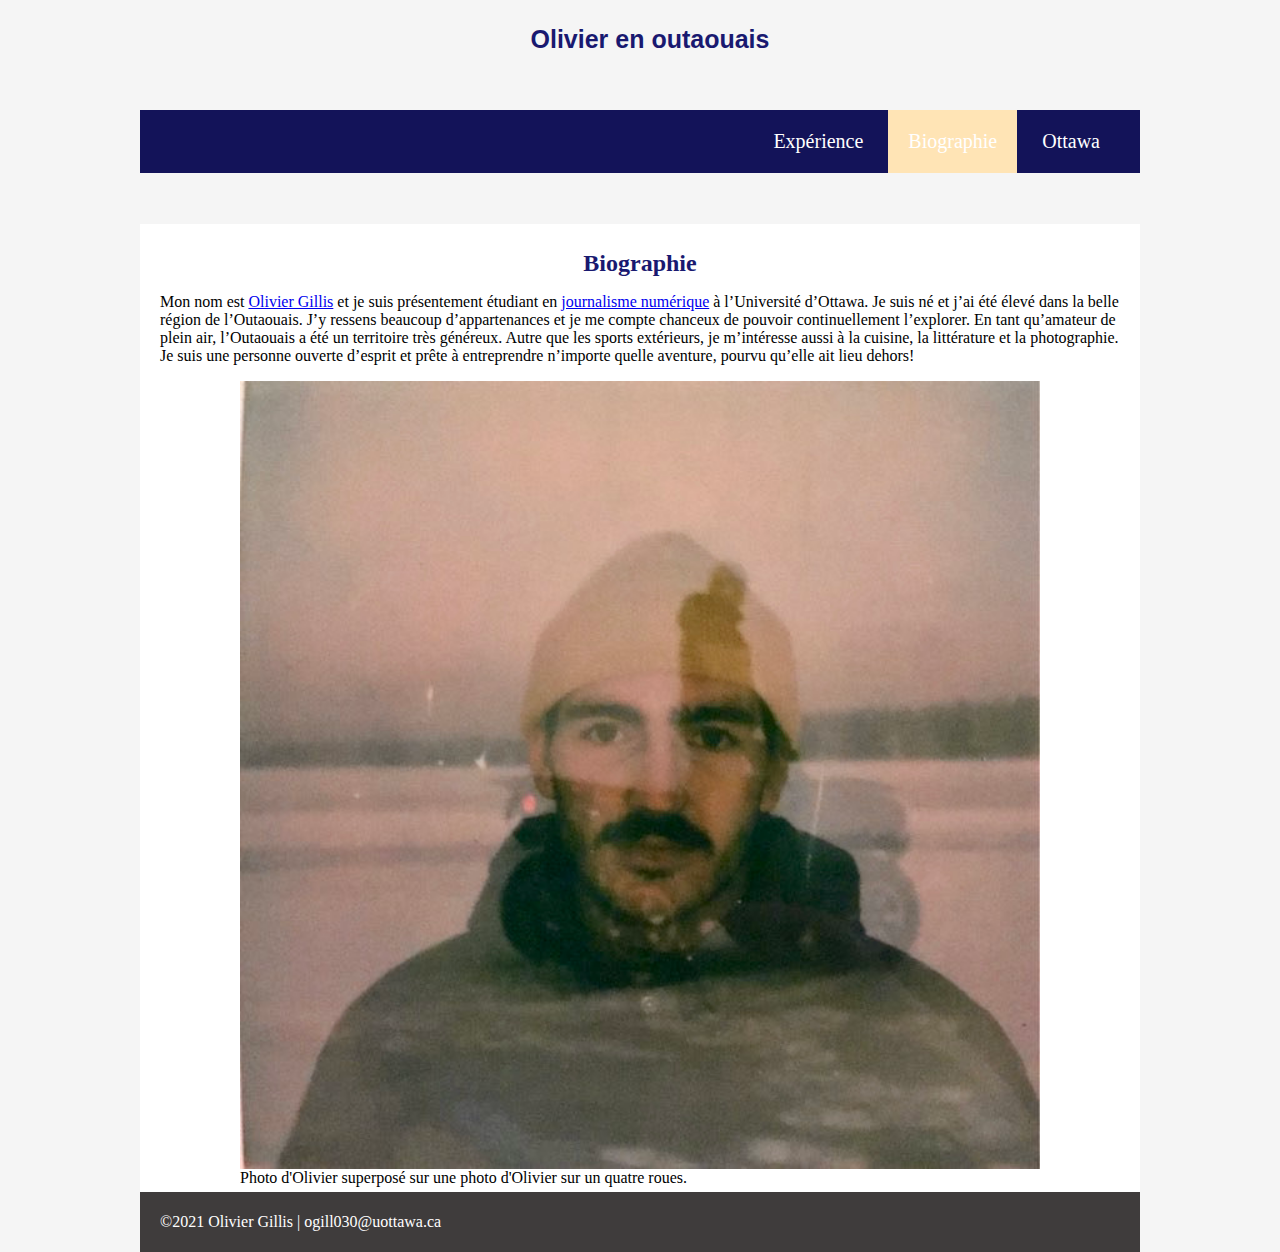
<file: biographie.html>
<!DOCTYPE html>
<html>
  <head>
    <meta charset="utf-8" />
    <!-- Below are the links to the CSS sheet which helps style this page and the Google Fonts style sheet for the Roboto font. -->
    <link rel="stylesheet" type="text/css" href="olistyle.css">
      <link href="https://fonts.googleapis.com/css?family=Roboto" rel="stylesheet">
        <title>Biographie</title>
      </head>
      <body>
        <!-- Logo and menu start here. -->
        <div class="top-bar">
          <div class="logo">
            <p>Olivier en outaouais</p>
          </div>
          <div class="top-menu">
            <ul>
              <li>
                <a href="index.html">Expérience</a>
              </li>
              <li>
                <a class="current-page-link" href="biographie.html">Biographie</a>
              </li>
              <li>
                <a href="Ottawa.html">Ottawa</a>
              </li>
            </ul>
          </div>
        </div>
        <!-- The actual page content starts here. -->
        <div class="page-content">
          <div class="main-section">
            <h1>Biographie</h1>
            <p>Mon nom est <a href="https://www.facebook.com/olivier.gillis.9/" target="_blank">Olivier Gillis</a> et je suis présentement étudiant en <a href="https://arts.uottawa.ca/fr/programmes/sequences-cours/archives/ba-specialise-journalisme-numerique-2020" target="_blank">journalisme numérique</a> à l’Université d’Ottawa. Je suis né et j’ai été élevé dans la belle région de l’Outaouais. J’y ressens beaucoup d’appartenances et je me compte chanceux de pouvoir continuellement l’explorer. En tant qu’amateur de plein air, l’Outaouais a été un territoire très généreux. Autre que les sports extérieurs, je m’intéresse aussi à la cuisine, la littérature et la photographie. Je suis une personne ouverte d’esprit et prête à entreprendre n’importe quelle aventure, pourvu qu’elle ait lieu dehors!</p>
            <figure>
              <img src="IMG_1658.JPG" alt="Photo d'Olivier superposé sur une photo d'Olivier sur un quatre roues.">
                <figcaption>Photo d'Olivier superposé sur une photo d'Olivier sur un quatre roues.</figcaption>
              </figure>
          </div>
        </div>
        <!--The footer starts here.-->
        <div class="footer">
          <div class="footer-content">
            <p>©2021 Olivier Gillis | 
              <a href="mailto:ogill030@uottawa.ca">ogill030@uottawa.ca</a>
            </p>
          </div>
        </div>
      </body>
    </html>
</file>
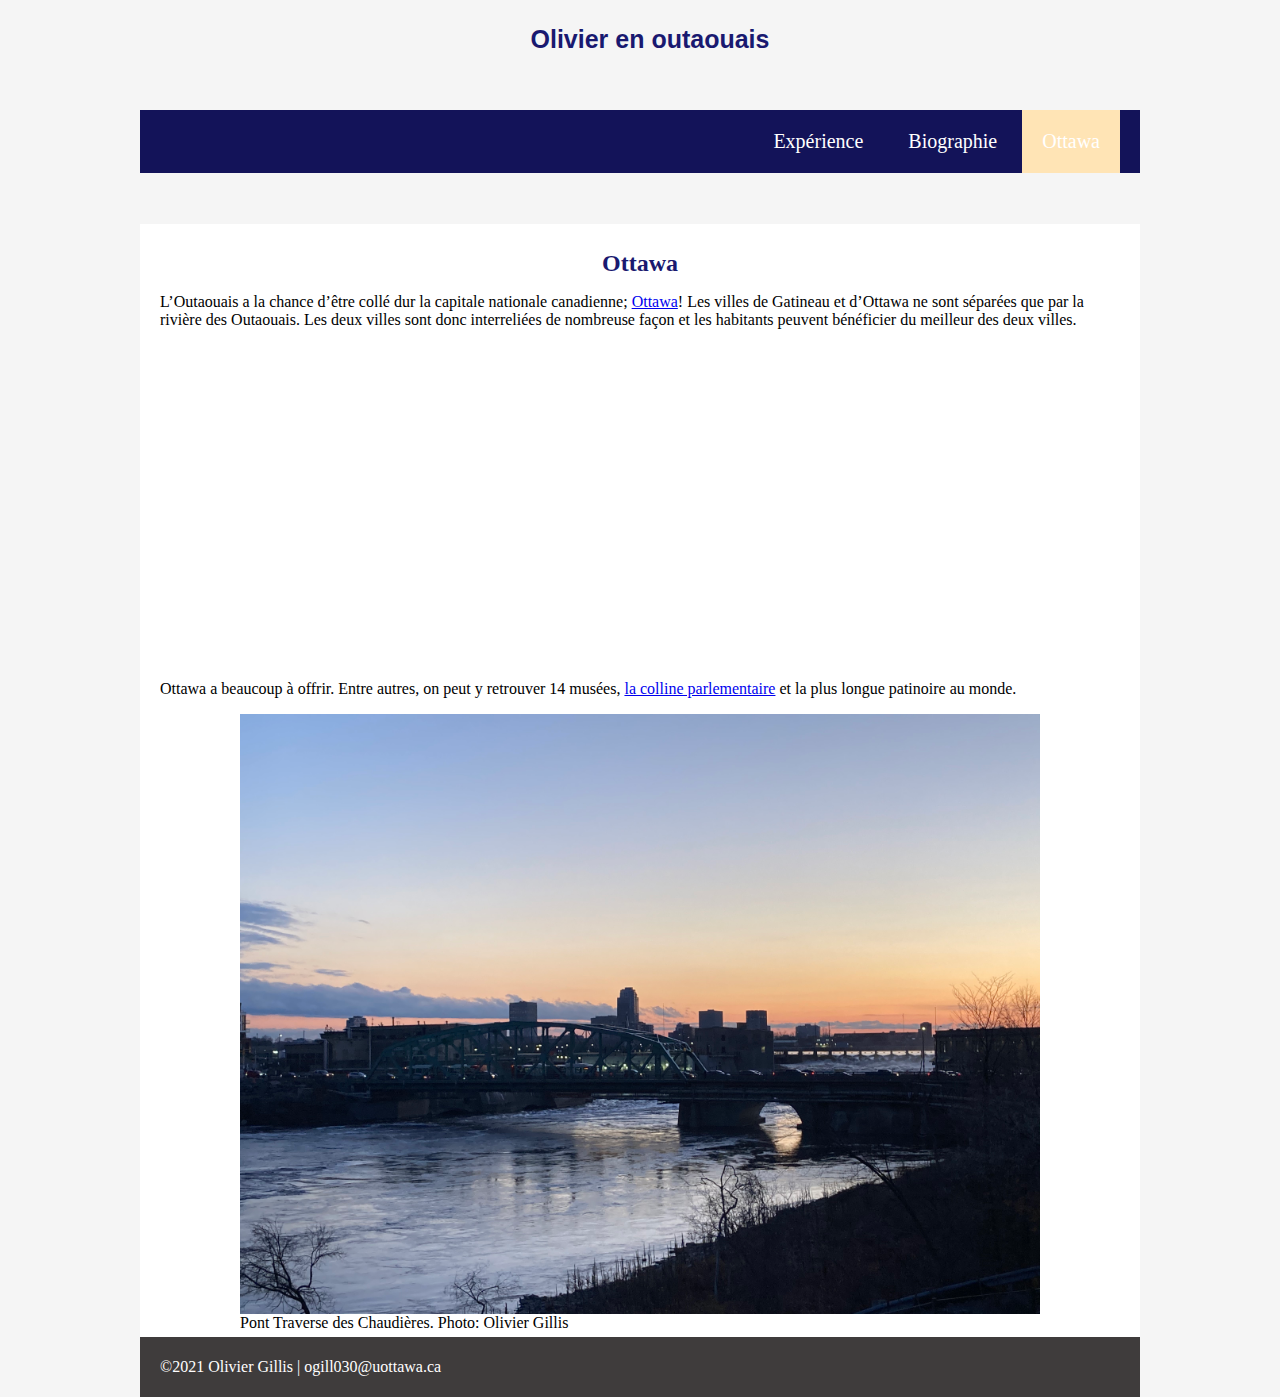
<file: Ottawa.html>
<!DOCTYPE html>
<html>
  <head>
    <meta charset="utf-8" />
    <!-- Below are the links to the CSS sheet which helps style this page and the Google Fonts style sheet for the Roboto font. -->
    <link rel="stylesheet" type="text/css" href="olistyle.css">
      <link href="https://fonts.googleapis.com/css?family=Roboto" rel="stylesheet">
        <title>Ottawa</title>
      </head>
      <body>
        <!-- Logo and menu start here. -->
        <div class="top-bar">
          <div class="logo">
            <p>Olivier en outaouais</p>
          </div>
          <div class="top-menu">
            <ul>
              <li>
                <a href="index.html">Expérience</a>
              </li>
              <li>
                <a href="biographie.html">Biographie </a>
              </li>
              <li>
                <a class="current-page-link" href="Ottawa.html">Ottawa</a>
              </li>
            </ul>
          </div>
        </div>
        <!-- The actual page content starts here. -->
        <div class="page-content">
          <div class="main-section">
            <h1>Ottawa</h1>
            <p>L’Outaouais a la chance d’être collé dur la capitale nationale canadienne; <a href="https://ottawatourism.ca/en/about-ottawa" target="_blank">Ottawa</a>! Les villes de Gatineau et d’Ottawa ne sont séparées que par la rivière des Outaouais. Les deux villes sont donc interreliées de nombreuse façon et les habitants peuvent bénéficier du meilleur des deux villes.</p>
            <iframe width="560" height="315" src="https://www.youtube.com/embed/XB06QSXQZsQ" title="YouTube video player" frameborder="0" allow="accelerometer; autoplay; clipboard-write; encrypted-media; gyroscope; picture-in-picture" allowfullscreen></iframe>
            <p>Ottawa a beaucoup à offrir. Entre autres, on peut y retrouver 14 musées, <a href="https://www.canada.ca/fr/services/culture/attraits-culturels/attraits-capitale-canada/colline-parlement.html" target="_blank">la colline parlementaire</a> et la plus longue patinoire au monde.</p>
            <figure>
              <img src="IMG_3183.jpeg" alt="Photo du pont Traverse des Chaudières.">
                <figcaption>Pont Traverse des Chaudières. Photo: Olivier Gillis</figcaption>
              </figure>
          </div>
        </div>
        <!--The footer starts here.-->
        <div class="footer">
          <div class="footer-content">
            <p>©2021 Olivier Gillis | 
              <a href="ogill030@uottawa.ca">ogill030@uottawa.ca</a>
            </p>
          </div>
        </div>
      </body>
    </html>
</file>
<file: olistyle.css>
html, body {
    margin: 0;
    padding: 0px 0px 0px 0px;
    font-family: Georgia, 'Times New Roman', Times, serif;
    color: black;
}

body {
    background-color: whitesmoke;
}

.top-bar {
    max-width: 1000px;
    position: relative;
    margin-left: auto;
    margin-right: auto;
}

.logo {
   font-size: 25px;
   position: unset;
   padding: 0px 0px 0px 20px;
   z-index: 3;
   color: midnightblue;
   font-weight: bold;
   font-family: Impact, Haettenschweiler, 'Arial Narrow Bold', sans-serif;
   text-align: center;
}

.top-menu {
   background-color: #131359;
   position: absolute;
   top: 85px;
   z-index: 2;
   width: 100%;
}

.top-menu ul {
    list-style-type: none;
    font-size: 20px; 
    float: right;
    margin-right: 20px;
}

.top-menu li {
    display: inline-block;
}

.top-menu li a:link, .top-menu li a:visited {
    color: white;
    text-decoration: none;
    padding: 20px 20px 20.5px 20px;
}

.top-menu li a:hover {
    background-color:moccasin;
}

.current-page-link {
    background-color: moccasin;
}

.page-content {
    position: relative;
    top: 145px;
    max-width: 1000px;
    margin-left: auto;
    margin-right: auto;
    background-color: white;
    z-index: 1;
}

.main-section {
    padding: 10px 20px 10px 20px;
}

.main-section h1, .main-section h2 {
    color: midnightblue;
    text-align: center;
    font-size: x-large
}

.main-section figure, .main-section img {
    display: block;
    margin: auto;
    width: 800px;
}

.footer {
    position: relative;
    top: 140px;
    z-index: 3;
    max-width: 1000px;
    margin-left: auto;
    margin-right: auto;
    background-color:#3f3c3c;
}

.footer-content {
    padding: 5px 5px 5px 20px;
    color: white;
}

.footer-content a:link {
    color: white;
    text-decoration: none;
}
h4 {
    font-size: medium;
    font-family: Impact, Haettenschweiler, 'Arial Narrow Bold', sans-serif;
    font-weight: 500;
}
h3 {
    font-style: oblique;
}
iframe{
    align-content: center;
}
</file>
